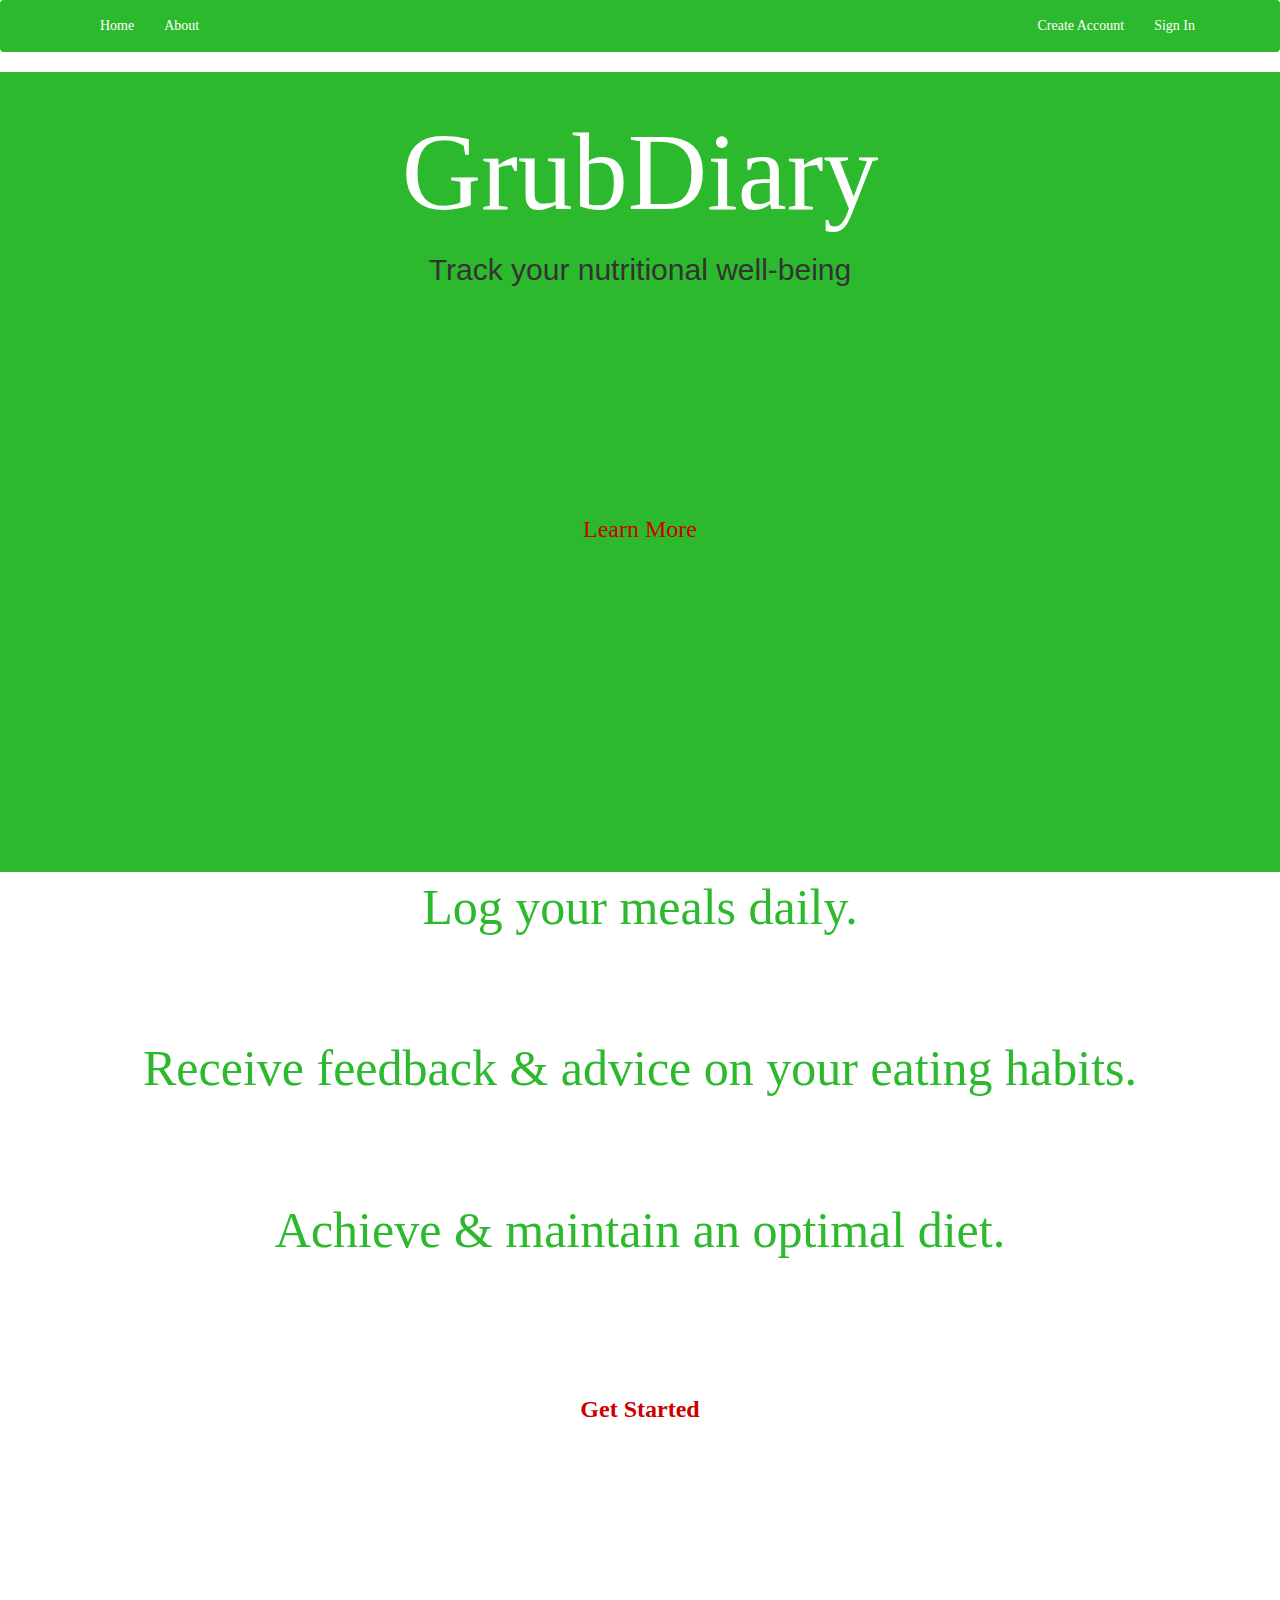
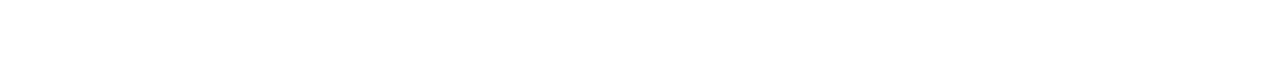
<file: index.html>
<!DOCTYPE html>
<html lang="en">
<head>
  <meta charset="utf-8">
  <meta http-equiv="X-UA-Compatible" content="IE=edge">
  <meta name="viewport" content="width=device-width, initial-scale=1">
  
  <meta name="description" content="">
    <meta name="author" content="">
    <link rel="icon" href="../../favicon.ico">
  <title>GrubDiary</title>
  <link rel="stylesheet" type="text/css" href="style.css">
  <link href="bootstrap.min.css" rel="stylesheet">
</head>
<body>
      <nav class="navbar">
      <div class="container">
        <div class="navbar-header">
          <button type="button" class="navbar-toggle collapsed" data-toggle="collapse" data-target="#navbar" aria-expanded="false" aria-controls="navbar">
            <span class="sr-only">Toggle navigation</span>
            <span class="icon-bar"></span>
            <span class="icon-bar"></span>
            <span class="icon-bar"></span>
          </button>
          <!--<a class="navbar-brand" href="#">GrubDiary</a>-->
        </div>
        <div id="navbar" class="navbar-collapse collapse">
          <ul class="nav navbar-nav">
            <li class="active"><a href="index.html">Home</a></li>
            <li><a href="#page2">About</a></li>
          </ul>
          <ul class="nav navbar-nav navbar-right">
            <!--<li><a href="../navbar/">Default</a></li>
            <li><a href="../navbar-static-top/">Static top</a></li>
            <li class="active"><a href="./">Fixed top <span class="sr-only">(current)</span></a></li>-->
            <li><a class="create" href="signUp.html">Create Account</a></li>
            <li><a class="login" href="signIn.html">Sign In</a></li>
          </ul>
        </div><!--/.nav-collapse -->
      </div>
    </nav>
  
  <section id="page1">
  <br>
  <center><h1 class="heading">GrubDiary</h1>
    <h2>Track your nutritional well-being</h2></center>
  
  <br><br><br><br><br><br><br><br><br><br>
    <center><h3><a href="#page2" class="learnMore">Learn More</a></h3></center>
  </section>
  
  <section id="page2">
    <center><p id="firstPar">Log your meals daily.</p><br><br><br><br>
    <p id="secondPar">Receive feedback & advice on your eating habits.</p><br><br><br><br>
      <p id="thirdPar">Achieve & maintain an optimal diet.</p>
    <br><br><br><br><br>
      <h3><a href="signUp.html" id="getStarted">Get Started</a></h3></center>
  </section>
           
  <!--<center><img src="friedRice.jpg" width=850 height=530></center>-->
 
 <script>
   $('a[href^="#"]').on('click', function(event) {
    var target = $(this.getAttribute('href'));
    if( target.length ) {
        event.preventDefault();
        $('html, body').stop().animate({
            scrollTop: target.offset().top
        }, 1000);
    }
});  
  </script>
  
  
  
  
  <script src="//ajax.googleapis.com/ajax/libs/jquery/1.11.0/jquery.min.js"></script>
<script src="//netdna.bootstrapcdn.com/bootstrap/3.1.1/js/bootstrap.min.js"></script>
<link rel="stylesheet" type="text/css" href="//netdna.bootstrapcdn.com/bootstrap/3.1.1/css/bootstrap.min.css">
  
<script src="https://ajax.googleapis.com/ajax/libs/jquery/2.1.4/jquery.min.js"></script>
<script src="https://github.com/kswedberg/jquery-smooth-scroll/blob/master/jquery.smooth-scroll.min.js"></script>
<script>
$('a[href^="#"]').on('click', function(event) {
    var target = $(this.getAttribute('href'));
    if( target.length ) {
        event.preventDefault();
        $('html, body').stop().animate({
            scrollTop: target.offset().top
        }, 1000);
    }
});
</script>
</body>
</html>
</file>
<file: style.css>
/*body{
  background-color: white !important;
}*/
.navbar{
  background-color: #2db92d !important;
}
a{
  color: white !important;
  font-family: 'Lucida Grande' !important;
}
.heading{
  color: white !important;
  font-family: 'Lucida Grande' !important;
  font-size: 110px !important;
  padding-bottom: 0px !important;
  margin-bottom: 0px !important;
}
section{
  width: 100%;
  height: 800px;
  float: left;
}
#page1{
  background-color: #2db92d;
}
#page2{
  background-color: white;
}
.secondHeading{
  color: #2db92d;
  font-family: 'Lucida Grande';
  font-size: 50px !important;
}
.learnMore{
  color: #cc0000 !important;
  font-family: 'Lucida Grande' !important;
}
a:hover {
    text-decoration: underline;
}
p{
  color: #2db92d;
  font-family: 'Lucida Grande';
}
#firstPar{
  font-size: 50px;
  color: #2db92d !important;
  font-family: 'Lucida Grande' !important;
}
#secondPar{
  font-size: 50px;
  color: #2db92d !important;
  font-family: 'Lucida Grande' !important;
}
#thirdPar{
  font-size: 50px;
  color: #2db92d !important;
  font-family: 'Lucida Grande' !important;
}
h2{
  color: black;
  font-family: 'Lucida Grande';
}
#getStarted{
  color: #cc0000 !important;
  font-family: 'Lucida Grande' !important;
  font-weight: bold;
}
</file>
